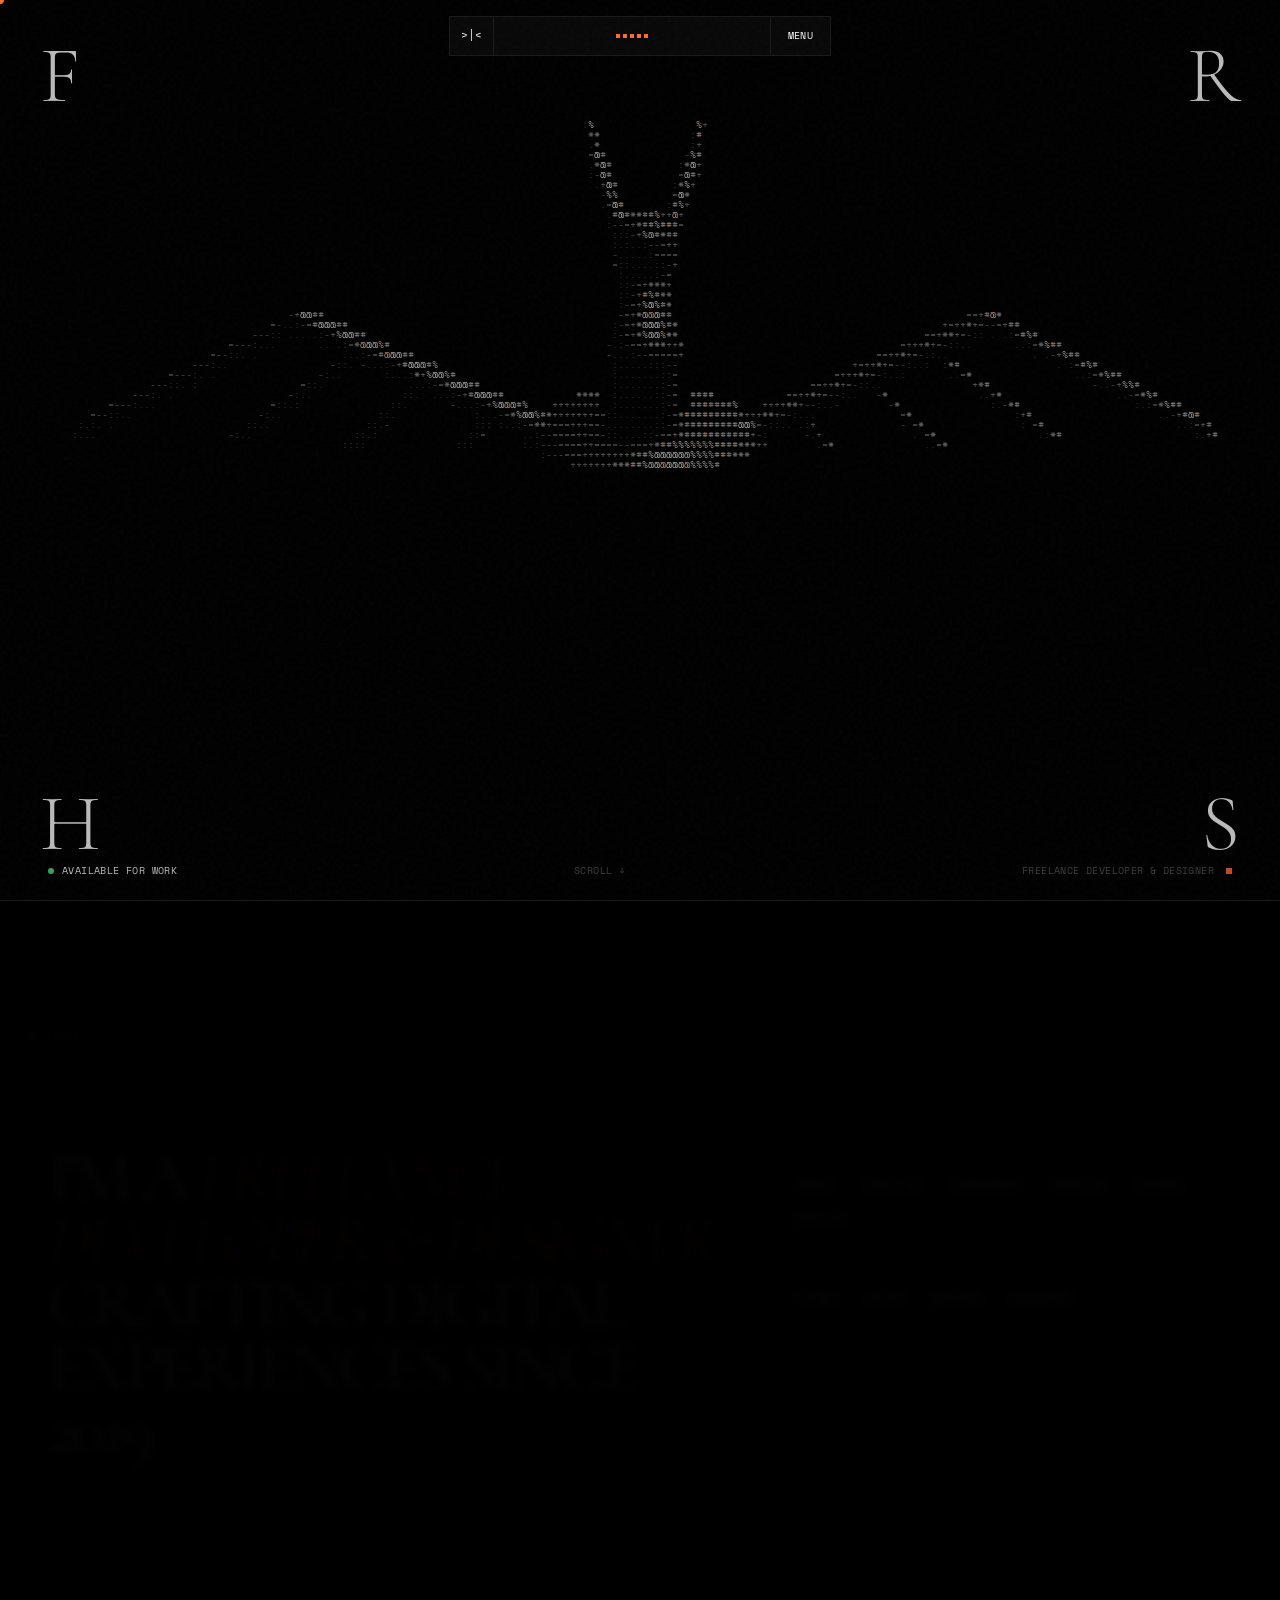
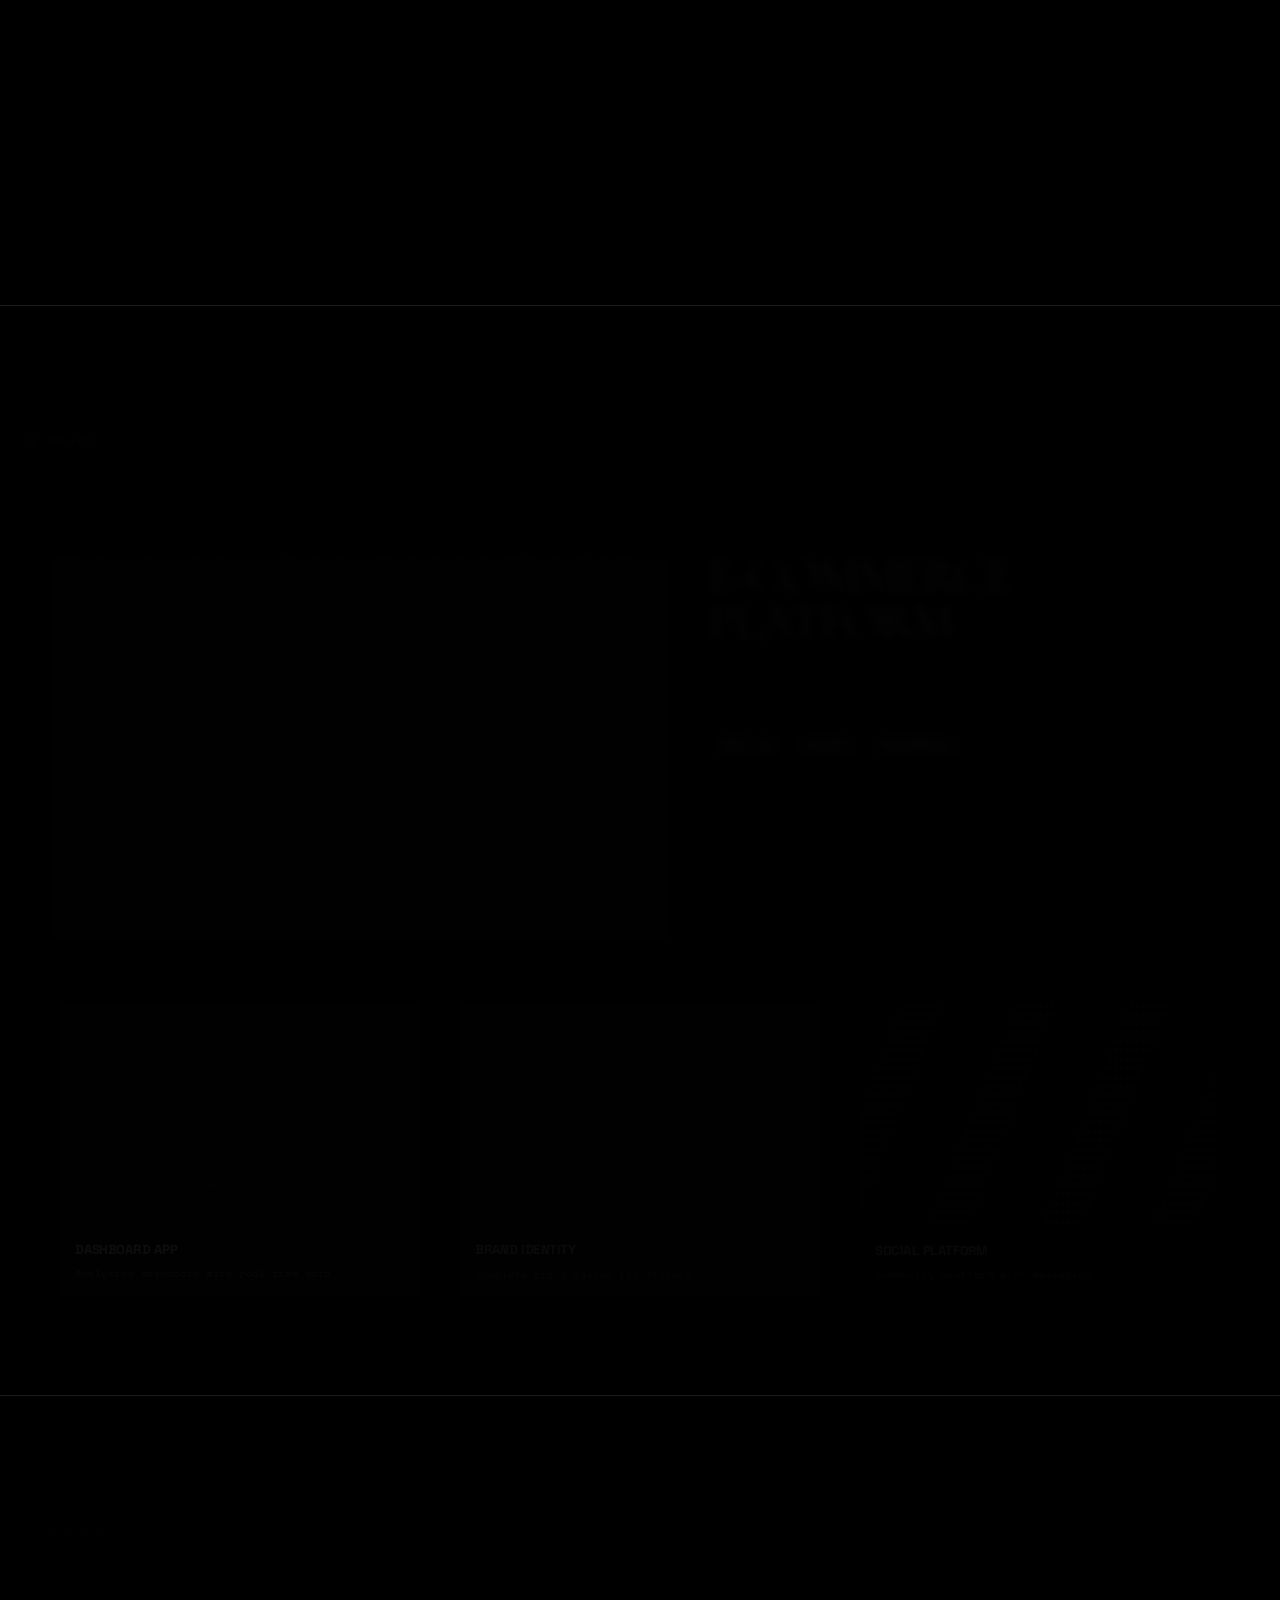
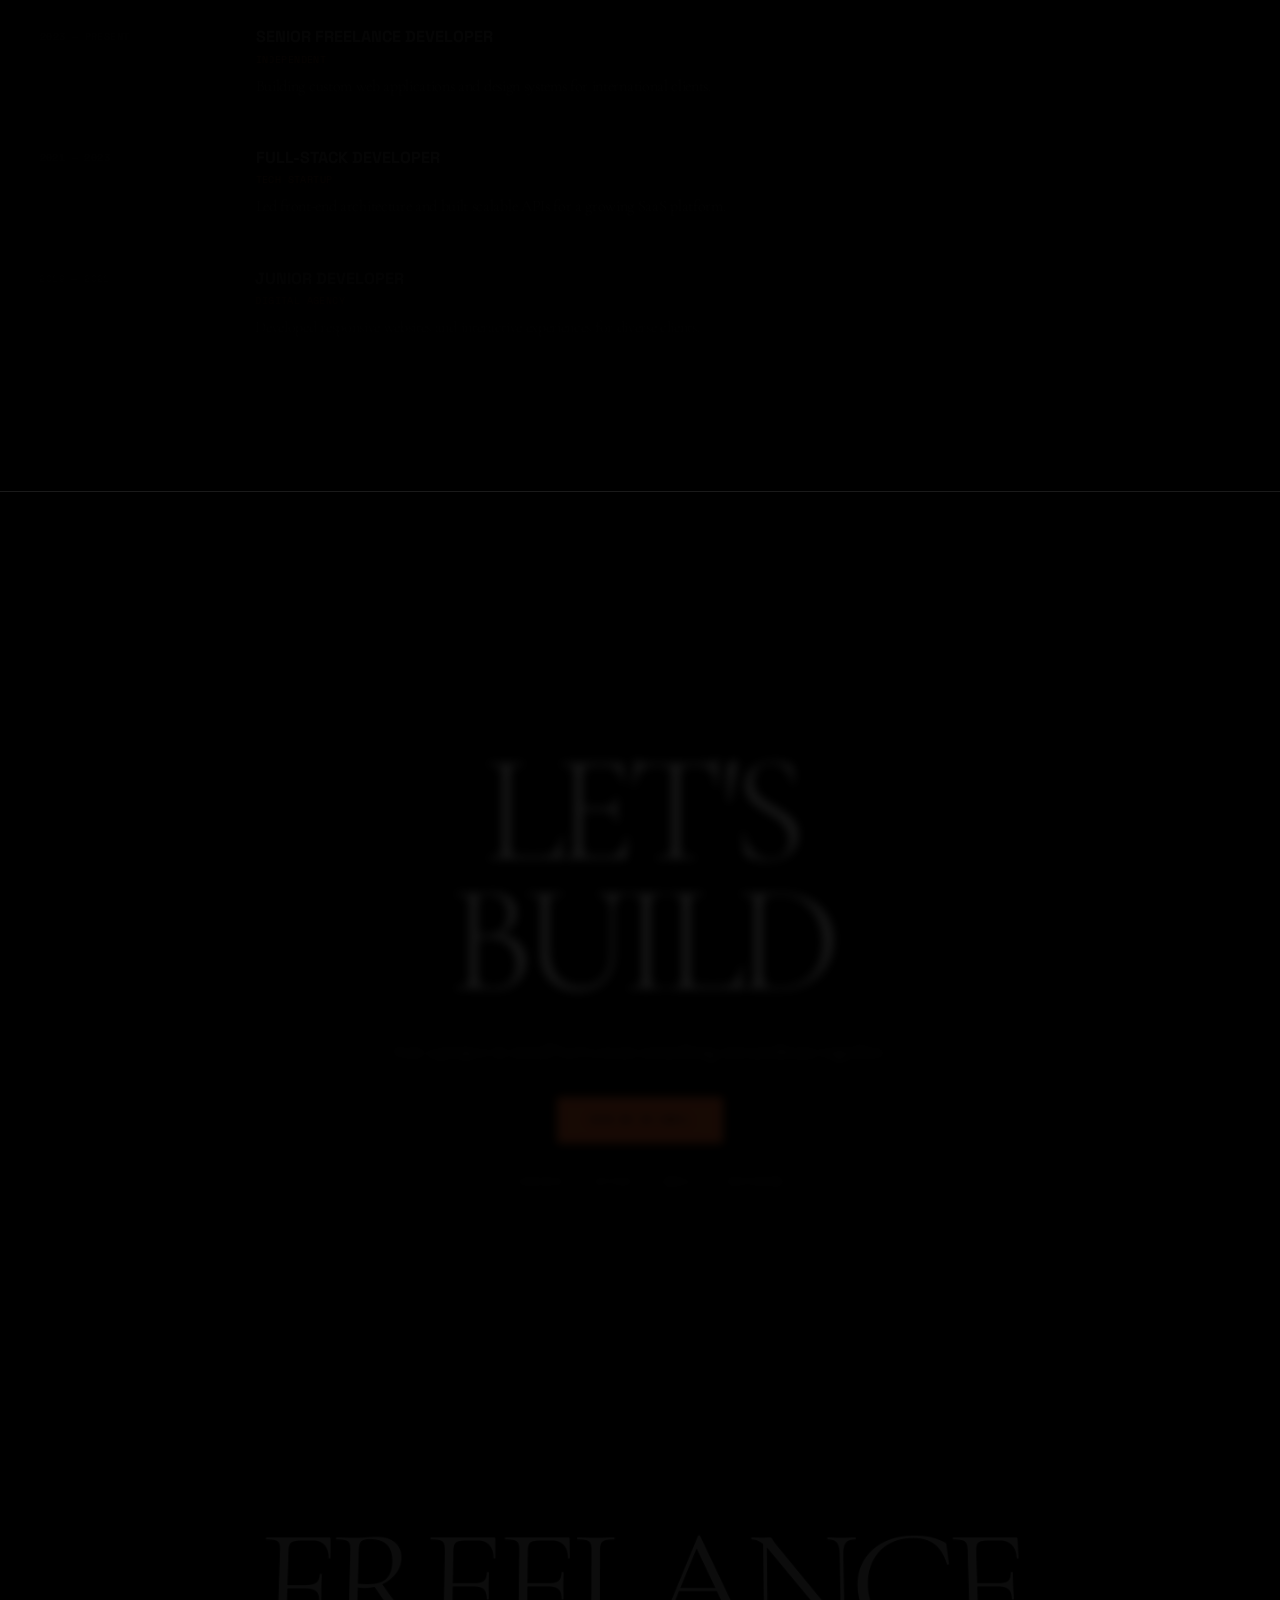
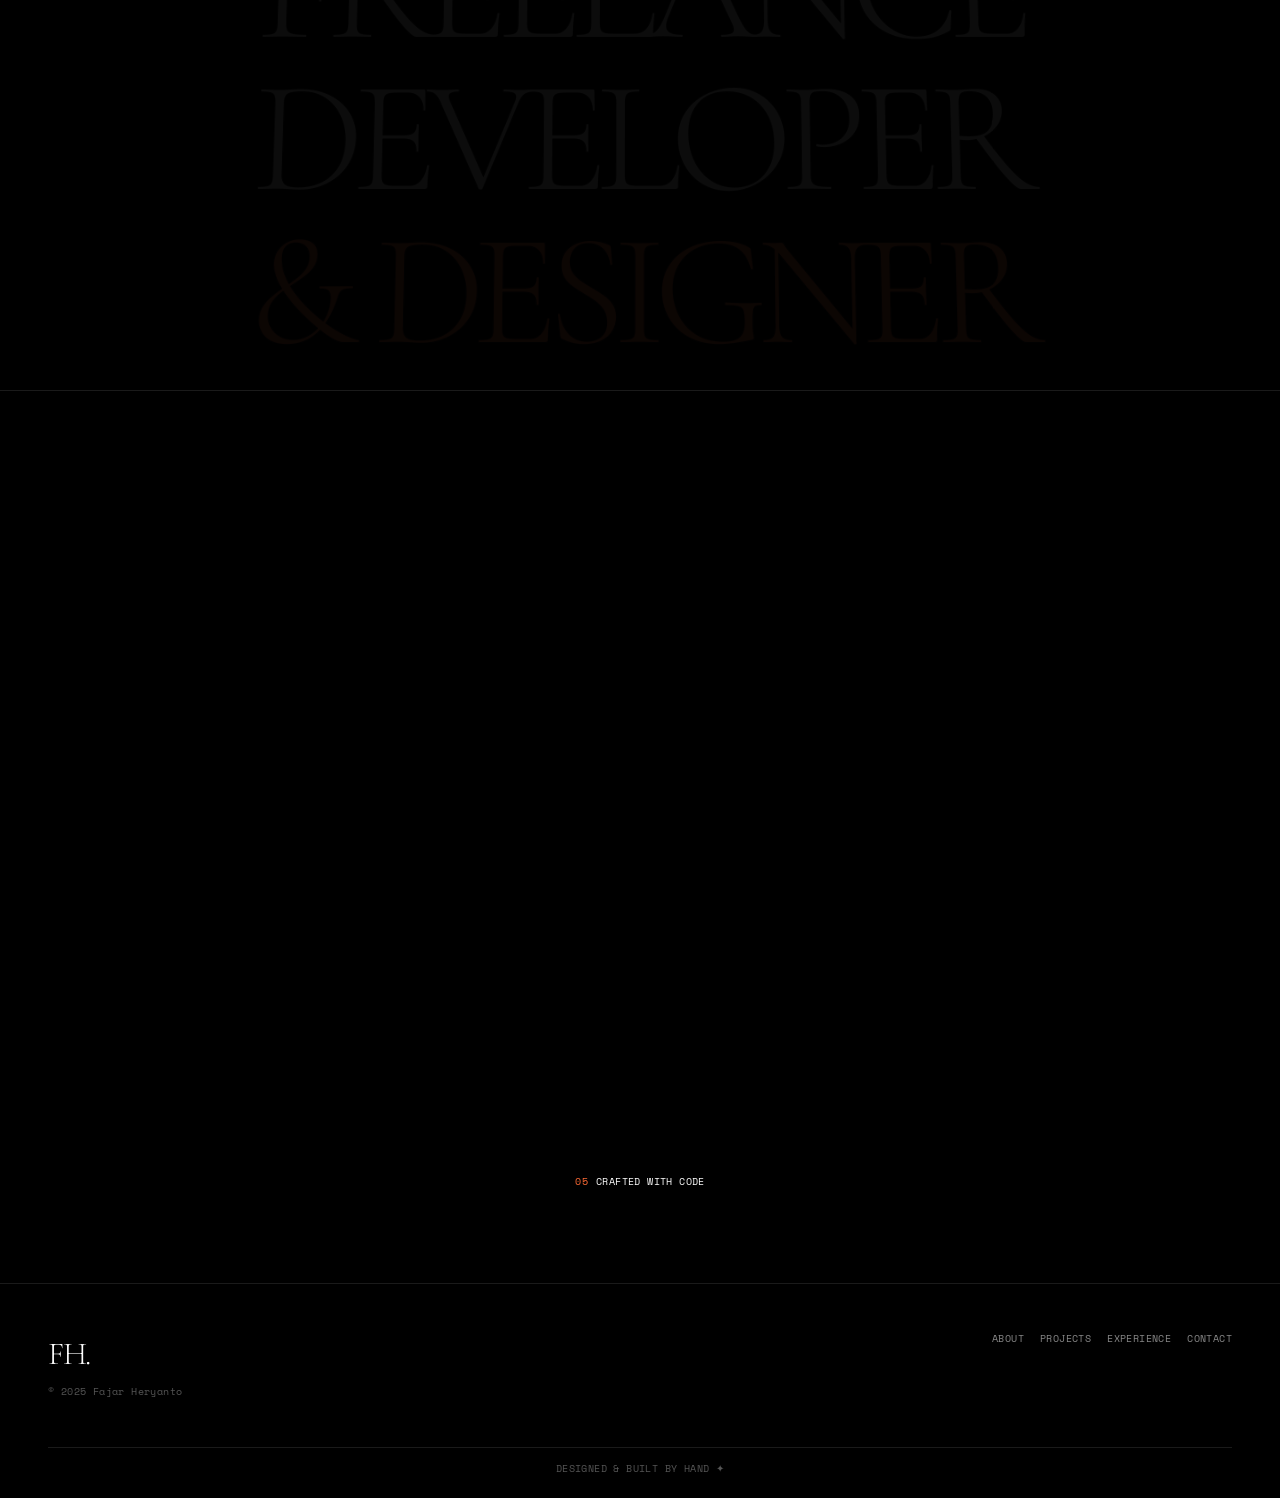
<file: index.html>
<!DOCTYPE html>
<html lang="en" data-theme="orange">
<head>
  <meta charset="UTF-8">
  <meta name="viewport" content="width=device-width, initial-scale=1.0">
  <title>Fajar Heryanto — Freelance Developer & Designer</title>
  <meta name="description" content="Freelance Developer & Designer crafting digital experiences.">
  <meta name="theme-color" content="#000000">
  <link rel="stylesheet" href="css/style.css">
  <link rel="stylesheet" href="css/animations.css">
  <link rel="icon" href="data:image/svg+xml,<svg xmlns='http://www.w3.org/2000/svg' viewBox='0 0 100 100'><text y='0.9em' font-size='80'>⚡</text></svg>">
  </head>
<body>

  <!-- Loading -->
  <div class="loading-screen" id="loading-screen">
    <div class="loading-text">Loading</div>
    <div class="loading-bar"><div class="loading-bar__fill"></div></div>
  </div>

  <div class="custom-cursor"></div>
  <div class="noise-overlay"></div>

  <!-- Header -->
  <header class="site-header" id="site-header">
    <!-- Viewport Corner Letters -->
    <!-- F → FAJAR on hover (top-left) -->
    <div class="corner-letter corner-tl">
      <span class="main-letter">F</span>
      <span class="extra-letters">
        <span class="extra-letter">A</span>
        <span class="extra-letter">J</span>
        <span class="extra-letter">A</span>
        <span class="extra-letter">R</span>
      </span>
    </div>

    <!-- R → CREATIVE on hover (top-right) -->
    <div class="corner-letter corner-tr">
      <span class="extra-letters rtl">
        <span class="extra-letter">C</span>
      </span>
      <span class="main-letter">R</span>
      <span class="extra-letters">
        <span class="extra-letter">E</span>
        <span class="extra-letter">A</span>
        <span class="extra-letter">T</span>
        <span class="extra-letter">I</span>
        <span class="extra-letter">V</span>
        <span class="extra-letter">E</span>
      </span>
    </div>

    <!-- H → HERYANTO on hover (bottom-left) -->
    <div class="corner-letter corner-bl">
      <span class="main-letter">H</span>
      <span class="extra-letters">
        <span class="extra-letter">E</span>
        <span class="extra-letter">R</span>
        <span class="extra-letter">Y</span>
        <span class="extra-letter">A</span>
        <span class="extra-letter">N</span>
        <span class="extra-letter">T</span>
        <span class="extra-letter">O</span>
      </span>
    </div>

    <!-- S → SAPUTRA on hover (bottom-right) -->
    <div class="corner-letter corner-br">
      <span class="main-letter">S</span>
      <span class="extra-letters">
        <span class="extra-letter">A</span>
        <span class="extra-letter">P</span>
        <span class="extra-letter">U</span>
        <span class="extra-letter">T</span>
        <span class="extra-letter">R</span>
        <span class="extra-letter">A</span>
      </span>
    </div>

    <!-- Center Nav (Floating Dropdown Panel Console) -->
    <div class="center-nav">
      <!-- Nav Header Bar (Closed state) -->
      <div class="center-nav__bar" id="menu-toggle">
        <div class="center-nav__icon"><span>&gt;|&lt;</span></div>
        <div class="center-nav__logo-block">
          <span class="logo-dot"></span>
          <span class="logo-dot"></span>
          <span class="logo-dot"></span>
          <span class="logo-dot"></span>
          <span class="logo-dot"></span>
        </div>
        <div class="center-nav__label"><span class="label">Menu</span></div>
      </div>

      <!-- Dropdown panel -->
      <div class="nav-dropdown" id="nav-dropdown">
        <div class="nav-dropdown__links">
          <div class="nav-item" data-index="01" data-target="#about">
            <span>About</span>
            <span class="nav-item__icon">::</span>
          </div>
          <div class="nav-item" data-index="02" data-target="#projects">
            <span>Projects</span>
            <span class="nav-item__icon">::</span>
          </div>
          <div class="nav-item" data-index="03" data-target="#experience">
            <span>Experience</span>
            <span class="nav-item__icon">::</span>
          </div>
          <div class="nav-item" data-index="04" data-target="#contact">
            <span>Contact</span>
            <span class="nav-item__icon">::</span>
          </div>
        </div>
        <div class="nav-dropdown__dragon">
          <canvas id="nav-dragon-canvas"></canvas>
        </div>
        <div class="nav-dropdown__buttons">
          <a href="#" class="nav-button">TERMS</a>
          <a href="#" class="nav-button">DISCLOSURES</a>
        </div>
        <div class="nav-dropdown__themes-bar">
          <div class="theme-bar-item theme-bar-item--orange active" data-theme="orange"></div>
          <div class="theme-bar-item theme-bar-item--pink" data-theme="pink"></div>
          <div class="theme-bar-item theme-bar-item--purple" data-theme="purple"></div>
        </div>
      </div>
    </div>

  </header>

  <!-- Hero -->
  <section class="hero" id="hero">
    <div class="hero__ascii-bg"><canvas id="hero-ascii-canvas"></canvas></div>
    <div class="hero__scanline"></div>
    <div class="hero__bottom-bar" id="hero-bar">
      <div class="hero__bottom-left"><span class="status-dot"></span><span class="label">Available for work</span></div>
      <div class="hero__bottom-center"><span class="label">Scroll ↓</span></div>
      <div class="hero__bottom-right">
        <span class="label">Freelance Developer &amp; Designer</span>
        <span class="hero__bottom-dot"></span>
      </div>
    </div>
  </section>

  <!-- About -->
  <section class="about section" id="about">
    <div class="container">
      <div class="section__label" data-index="01"><span>About</span></div>
      <div class="about__grid">
        <div class="about__text-col reveal">
          <p class="about__text">I'm a <span class="accent">freelance developer &amp; designer</span> crafting digital experiences since 2019</p>
          <p class="about__text-secondary">Full-spectrum approach — from concept and design to deployment and optimization. Obsessed with clean code, thoughtful UI/UX, and the tiny details that make experiences feel alive.</p>
        </div>
        <div class="about__skills-col reveal">
          <div class="skills-group">
            <h3 class="skills-group__title">Development</h3>
            <div class="skills-tags">
              <span class="skill-tag">React</span><span class="skill-tag">Next.js</span><span class="skill-tag">TypeScript</span><span class="skill-tag">Node.js</span><span class="skill-tag">Python</span><span class="skill-tag">Vue.js</span>
            </div>
          </div>
          <div class="skills-group">
            <h3 class="skills-group__title">Design</h3>
            <div class="skills-tags">
              <span class="skill-tag">Figma</span><span class="skill-tag">UI/UX</span><span class="skill-tag">Motion</span><span class="skill-tag">Branding</span>
            </div>
          </div>
        </div>
      </div>
      <div class="about__stats reveal">
        <div class="stat"><div class="stat__number" data-target="50" data-suffix="+">0</div><div class="stat__label">Projects</div></div>
        <div class="stat"><div class="stat__number" data-target="5" data-suffix="+">0</div><div class="stat__label">Years Exp.</div></div>
        <div class="stat"><div class="stat__number" data-target="30" data-suffix="+">0</div><div class="stat__label">Happy Clients</div></div>
        <div class="stat"><div class="stat__number" data-target="99" data-suffix="%">0</div><div class="stat__label">Satisfaction</div></div>
      </div>
    </div>
  </section>

  <!-- Projects -->
  <section class="projects section" id="projects">
    <div class="container">
      <div class="section__label" data-index="02"><span>Projects</span></div>
      <div class="projects__featured reveal">
        <div class="featured-project">
          <div class="featured-project__image"><canvas id="featured-project-canvas"></canvas></div>
          <div class="featured-project__info">
            <h2 class="featured-project__title">E-Commerce Platform</h2>
            <p class="featured-project__desc">Full-stack e-commerce solution with real-time inventory, payment processing, and a custom CMS.</p>
            <div class="featured-project__tech"><span class="skill-tag">Next.js</span><span class="skill-tag">Stripe</span><span class="skill-tag">PostgreSQL</span></div>
          </div>
        </div>
      </div>
      <div class="projects__grid">
        <div class="portfolio-card reveal"><div class="portfolio-card__image"><canvas class="portfolio-card__canvas"></canvas></div><div class="portfolio-card__content"><h3 class="portfolio-card__title">Dashboard App</h3><p class="portfolio-card__desc">Analytics dashboard with real-time data</p></div></div>
        <div class="portfolio-card reveal"><div class="portfolio-card__image"><canvas class="portfolio-card__canvas"></canvas></div><div class="portfolio-card__content"><h3 class="portfolio-card__title">Brand Identity</h3><p class="portfolio-card__desc">Complete brand system for fintech</p></div></div>
        <div class="portfolio-card reveal"><div class="portfolio-card__image"><canvas class="portfolio-card__canvas"></canvas></div><div class="portfolio-card__content"><h3 class="portfolio-card__title">Social Platform</h3><p class="portfolio-card__desc">Community platform with messaging</p></div></div>
      </div>
    </div>
  </section>

  <!-- Experience -->
  <section class="experience section" id="experience">
    <div class="container">
      <div class="section__label" data-index="03"><span>Experience</span></div>
      <div class="timeline">
        <div class="timeline__item reveal"><div class="timeline__date">2023 — Present</div><div class="timeline__content"><h3 class="timeline__title">Senior Freelance Developer</h3><p class="timeline__company">Independent</p><p class="timeline__desc">Building custom web applications and design systems for international clients.</p></div></div>
        <div class="timeline__item reveal"><div class="timeline__date">2021 — 2023</div><div class="timeline__content"><h3 class="timeline__title">Full-Stack Developer</h3><p class="timeline__company">Tech Startup</p><p class="timeline__desc">Led front-end architecture and built scalable APIs for a growing SaaS platform.</p></div></div>
        <div class="timeline__item reveal"><div class="timeline__date">2019 — 2021</div><div class="timeline__content"><h3 class="timeline__title">Junior Developer</h3><p class="timeline__company">Digital Agency</p><p class="timeline__desc">Developed responsive websites and interactive experiences for diverse clients.</p></div></div>
      </div>
    </div>
  </section>

  <!-- Contact -->
  <section class="cta section" id="contact">
    <div class="container">
      <div class="cta__content reveal">
        <div class="section__label" data-index="04" style="justify-content:center;"><span>Contact</span></div>
        <h2 class="cta__title">Let's Build</h2>
        <p class="cta__desc">Got a project in mind? Let's create something extraordinary together.</p>
        <a href="mailto:fajarheryantosaputra@gmail.com" class="cta__button"><span>Send me an email</span></a>
        
        <div class="cta__socials">
          <a href="https://id.linkedin.com/in/fajar-heryanto-saputra-321022388" class="cta__social-link" target="_blank">LinkedIn</a>
          <a href="https://github.com/fajarheryanto" class="cta__social-link" target="_blank">GitHub</a>
          <a href="mailto:fajarheryantosaputra@gmail.com" class="cta__social-link">Gmail</a>
          <a href="https://www.instagram.com/kan_fajar/" class="cta__social-link" target="_blank">Instagram</a>
        </div>
      </div>
    </div>
  </section>

  <!-- Scroll Text -->
  <section class="scroll-text-section" id="scroll-text">
    <div class="scroll-text__inner">
      <div class="scroll-text__line">Freelance</div>
      <div class="scroll-text__line">Developer</div>
      <div class="scroll-text__line accent-text">&amp; Designer</div>
    </div>
  </section>

  <!-- 3D Dragon -->
  <section class="dragon-3d-section" id="dragon-3d">
    <div class="dragon-3d__canvas-wrap"><canvas id="dragon-3d-canvas"></canvas></div>
    <div class="dragon-3d__label"><span class="label" style="color:var(--theme-accent);">05</span><span class="label">Crafted with code</span></div>
  </section>

  <!-- Footer -->
  <footer class="site-footer" id="footer">
    <div class="container">
      <div class="footer__content">
        <div class="footer__left"><div class="footer__logo">FH.</div><div class="footer__copy">© 2025 Fajar Heryanto</div></div>
        <div class="footer__links"><a href="#about" class="footer__link">About</a><a href="#projects" class="footer__link">Projects</a><a href="#experience" class="footer__link">Experience</a><a href="#contact" class="footer__link">Contact</a></div>
      </div>
      <div class="footer__bottom"><div class="label text-muted">Designed &amp; built by hand ✦</div></div>
    </div>
  </footer>

  
  <script src="js/ascii-renderer.js"></script>
  <script src="js/main.js"></script>
</body>
</html>
</file>
<file: css/style.css>
@import url('https://fonts.googleapis.com/css2?family=Cormorant+Garamond:ital,wght@0,300;0,400;1,300;1,400&family=Space+Grotesk:wght@300;400;500;600&family=Space+Mono:wght@400;700&display=swap');

/* ============================================
   DESIGN SYSTEM — Inspired by dragonfly.xyz
   ============================================ */
:root {
  --font-serif: 'Cormorant Garamond', Georgia, serif;
  --font-sans: 'Space Grotesk', -apple-system, sans-serif;
  --font-mono: 'Space Mono', 'Courier New', monospace;

  --black: #000;
  --white: #fff;
  --grey-100: rgba(10,10,10,0.85);
  --grey-150: #111;
  --grey-200: #1a1a1a;
  --grey-300: #555;
  --grey-400: #888;

  --orange: #FF6B35;
  --pink: #FF3366;
  --purple: #8B5CF6;

  --bg: var(--black);
  --fg: var(--white);
  --theme-accent: var(--orange);

  --ease-out: cubic-bezier(0.16, 1, 0.3, 1);
  --ease-in-out: cubic-bezier(0.45, 0, 0.55, 1);
  --ease-spring: cubic-bezier(0.34, 1.56, 0.64, 1);

  --spacer-4: 4px;
  --spacer-8: 8px;
  --spacer-12: 12px;
  --spacer-16: 16px;
  --spacer-24: 24px;
  --spacer-32: 32px;
  --spacer-48: 48px;
  --spacer-64: 64px;
  --spacer-96: 96px;
  --spacer-128: 128px;
}

[data-theme="orange"] { --theme-accent: var(--orange); }
[data-theme="pink"]   { --theme-accent: var(--pink); }
[data-theme="purple"] { --theme-accent: var(--purple); }

*, *::before, *::after { margin: 0; padding: 0; box-sizing: border-box; }
html { font-size: 16px; scroll-behavior: smooth; -webkit-font-smoothing: antialiased; }
body { background: var(--bg); color: var(--fg); font-family: var(--font-serif); font-weight: 300; line-height: 1.4; overflow-x: hidden; }
a { color: inherit; text-decoration: none; }
ul, ol { list-style: none; }
img, video, canvas { display: block; max-width: 100%; }
button { background: none; border: none; color: inherit; font: inherit; cursor: pointer; }
::selection { background: var(--theme-accent); color: var(--bg); }

/* Labels — monospace 10px uppercase */
.label {
  font-family: var(--font-mono);
  font-size: 10px;
  font-weight: 400;
  letter-spacing: 0.4px;
  line-height: 1;
  text-transform: uppercase;
}

.container { width: 100%; max-width: 100%; padding: 0 var(--spacer-24); }
@media (min-width: 800px) { .container { padding: 0 var(--spacer-48); } }

/* Sections — opaque over fixed dragon */
.section {
  position: relative;
  padding: var(--spacer-128) 0;
  border-top: 1px solid var(--grey-200);
  background: rgba(0,0,0,0.9);
  z-index: 1;
}
.section__label {
  display: flex;
  align-items: center;
  gap: var(--spacer-8);
  margin-bottom: var(--spacer-64);
  color: var(--grey-300);
}
.section__label::before {
  content: attr(data-index);
  font-family: var(--font-mono);
  font-size: 10px;
  letter-spacing: 0.4px;
  color: var(--grey-300);
}
.section__label span {
  font-family: var(--font-mono);
  font-size: 10px;
  letter-spacing: 0.4px;
  text-transform: uppercase;
}

/* ============================================
   HEADER — Fixed corners + center nav
   ============================================ */
.site-header {
  position: fixed;
  inset: 0;
  z-index: 100;
  pointer-events: none;
}

/* Corner letters — symmetric, same size all 4 corners */
.corner-letter {
  position: fixed;
  font-family: var(--font-serif);
  font-size: 64px;
  font-weight: 300;
  text-transform: uppercase;
  color: var(--fg);
  z-index: 101;
  pointer-events: auto;
  cursor: default;
  line-height: 1.1;
  transition: color 0.35s var(--ease-in-out), opacity 0.4s;
  user-select: none;
  display: flex;
  align-items: baseline;
  gap: 0;
}
@media (min-width: 800px) {
  .corner-letter { font-size: 80px; }
}
.corner-letter:hover { color: var(--theme-accent); }
.corner-letter .main-letter {
  position: relative;
  z-index: 1;
}
.corner-letter .extra-letters {
  display: flex;
  overflow: hidden;
  padding-bottom: 24px;
  margin-bottom: -24px;
}
.corner-letter .extra-letters.rtl {
  direction: rtl;
}
.corner-letter .extra-letter {
  display: inline-block;
  opacity: 0;
  max-width: 0;
  transition: opacity 0.35s var(--ease-in-out), max-width 0.35s var(--ease-in-out);
}
.corner-letter:hover .extra-letter {
  opacity: 1;
  max-width: 1em;
}
/* Stagger delays */
.corner-letter .extra-letter:nth-child(1) { transition-delay: 0s; }
.corner-letter .extra-letter:nth-child(2) { transition-delay: 0.04s; }
.corner-letter .extra-letter:nth-child(3) { transition-delay: 0.08s; }
.corner-letter .extra-letter:nth-child(4) { transition-delay: 0.12s; }
.corner-letter .extra-letter:nth-child(5) { transition-delay: 0.16s; }
.corner-letter .extra-letter:nth-child(6) { transition-delay: 0.2s; }
.corner-letter .extra-letter:nth-child(7) { transition-delay: 0.24s; }

/* Positions — perfectly symmetric */
.corner-letter { display: none; }
@media (min-width: 800px) {
  .corner-letter { display: flex; }
  .corner-tl { top: 32px; left: 40px; }
  .corner-tr { top: 32px; right: 40px; }
  .corner-bl { bottom: 32px; left: 40px; }
  .corner-br { bottom: 32px; right: 40px; }
}


/* ============================================
   CENTER NAV — Floating Dropdown Console
   ============================================ */
.center-nav {
  position: fixed;
  top: 16px;
  left: 50%;
  transform: translateX(-50%);
  z-index: 105;
  width: calc(100% - var(--spacer-48));
  max-width: 382px;
  pointer-events: auto;
}
.center-nav__bar {
  display: grid;
  grid-template-columns: 44px 1fr 60px;
  height: 40px;
  border: 1px solid var(--grey-200);
  background: var(--grey-100);
  backdrop-filter: blur(8px);
  cursor: pointer;
  align-items: center;
  text-align: center;
  user-select: none;
}
.center-nav__icon {
  display: flex;
  align-items: center;
  justify-content: center;
  height: 100%;
  font-family: var(--font-mono);
  font-size: 11px;
  color: var(--fg);
  border-right: 1px solid var(--grey-200);
}
.center-nav__logo-block {
  position: relative;
  display: flex;
  align-items: center;
  justify-content: center;
  height: 100%;
}
.center-nav__logo-block .logo-dot {
  position: absolute;
  width: 4px;
  height: 4px;
  background: var(--theme-accent);
  transition: all 0.35s cubic-bezier(0.16, 1, 0.3, 1);
}
/* Default (closed) state: 5 horizontal dots */
.center-nav__logo-block .logo-dot:nth-child(1) { transform: translate(-14px, 0); }
.center-nav__logo-block .logo-dot:nth-child(2) { transform: translate(-7px, 0); }
.center-nav__logo-block .logo-dot:nth-child(3) { transform: translate(0, 0); }
.center-nav__logo-block .logo-dot:nth-child(4) { transform: translate(7px, 0); }
.center-nav__logo-block .logo-dot:nth-child(5) { transform: translate(14px, 0); }

/* Hover state (closed): merge into a single large square */
.center-nav__bar:hover .logo-dot {
  width: 10px;
  height: 10px;
  transform: translate(0, 0);
}

/* Open state: X shape */
.center-nav.open .center-nav__logo-block .logo-dot {
  width: 4px;
  height: 4px;
}
.center-nav.open .center-nav__logo-block .logo-dot:nth-child(1) { transform: translate(-6px, -6px); }
.center-nav.open .center-nav__logo-block .logo-dot:nth-child(2) { transform: translate(6px, -6px); }
.center-nav.open .center-nav__logo-block .logo-dot:nth-child(3) { transform: translate(0, 0); }
.center-nav.open .center-nav__logo-block .logo-dot:nth-child(4) { transform: translate(-6px, 6px); }
.center-nav.open .center-nav__logo-block .logo-dot:nth-child(5) { transform: translate(6px, 6px); }
.center-nav__label {
  display: flex;
  align-items: center;
  justify-content: center;
  height: 100%;
  font-family: var(--font-mono);
  font-size: 9px;
  color: var(--fg);
  text-transform: uppercase;
  letter-spacing: 0.05em;
  border-left: 1px solid var(--grey-200);
}

/* Dropdown panel — slides down */
.nav-dropdown {
  max-height: 0;
  opacity: 0;
  overflow: hidden;
  transition: max-height 0.45s var(--ease-out), opacity 0.35s var(--ease-out);
  border: 1px solid var(--grey-200);
  border-top: none;
  background: var(--grey-100);
  backdrop-filter: blur(12px);
}
.center-nav.open .nav-dropdown {
  max-height: 520px;
  opacity: 1;
}

.nav-dropdown__links {
  display: flex;
  flex-direction: column;
  gap: 2px;
  padding: var(--spacer-4);
}
.nav-item {
  display: flex;
  align-items: center;
  justify-content: space-between;
  height: 40px;
  padding: 0 var(--spacer-16);
  background: var(--black);
  font-family: var(--font-sans);
  font-size: 14px;
  font-weight: 500;
  text-transform: uppercase;
  cursor: pointer;
  transition: background 0.2s var(--ease-out), color 0.2s var(--ease-out);
  position: relative;
  opacity: 0;
  border-bottom: 1px solid var(--grey-200);
  transform: translateY(15px);
}
.center-nav.open .nav-item {
  opacity: 1;
  transform: translateY(0);
  transition: opacity 0.3s ease, transform 0.3s ease, background 0.2s, color 0.2s;
}
.nav-item::before {
  content: attr(data-index);
  font-family: var(--font-mono);
  font-size: 10px;
  color: var(--grey-300);
  margin-right: var(--spacer-16);
  transition: color 0.2s;
}
.nav-item__icon {
  font-family: var(--font-mono);
  font-size: 12px;
  color: var(--grey-300);
  opacity: 0;
  transform: translateX(-5px);
  transition: all 0.25s var(--ease-out);
}
.nav-item:hover {
  background: var(--theme-accent);
  color: var(--bg);
}
.nav-item:hover::before {
  color: var(--bg);
}
.nav-item:hover .nav-item__icon {
  opacity: 1;
  transform: translateX(0);
  color: var(--bg);
}

/* Stagger nav items */
.center-nav.open .nav-item:nth-child(1) { transition-delay: 0.05s; }
.center-nav.open .nav-item:nth-child(2) { transition-delay: 0.1s; }
.center-nav.open .nav-item:nth-child(3) { transition-delay: 0.15s; }
.center-nav.open .nav-item:nth-child(4) { transition-delay: 0.2s; }

/* Mini dragon in nav */
.nav-dropdown__dragon {
  padding: 0 var(--spacer-4) var(--spacer-4);
  aspect-ratio: 382/160;
  position: relative;
}
.nav-dropdown__dragon canvas {
  width: 100% !important;
  height: 100% !important;
  display: block;
  background: var(--black);
  border: 1px solid var(--grey-200);
}


/* Buttons below dragon */
.nav-dropdown__buttons {
  display: grid;
  grid-template-columns: 1fr 1fr;
  gap: 4px;
  padding: 0 var(--spacer-4) var(--spacer-4);
}
.nav-button {
  background: var(--black);
  color: var(--fg);
  font-family: var(--font-mono);
  font-size: 9px;
  text-transform: uppercase;
  text-decoration: none;
  display: flex;
  align-items: center;
  justify-content: center;
  height: 24px;
  transition: all 0.2s;
}
.nav-button:hover {
  background: var(--theme-accent);
  color: var(--bg);
}

/* Theme bands at bottom */
.nav-dropdown__themes-bar {
  display: grid;
  grid-template-columns: 1fr 1fr 1fr;
  gap: 4px;
  padding: 0 var(--spacer-4) var(--spacer-4);
}
.theme-bar-item {
  height: 20px;
  cursor: pointer;
  display: flex;
  align-items: center;
  justify-content: center;
  transition: opacity 0.2s;
}
.theme-bar-item.active::after {
  content: '';
  width: 4px;
  height: 4px;
  background: var(--black);
}
.theme-bar-item--orange { background: var(--orange); }
.theme-bar-item--pink { background: var(--pink); }
.theme-bar-item--purple { background: var(--purple); }

/* ============================================
   HERO — Full viewport + fixed ASCII canvas
   ============================================ */
.hero {
  position: relative;
  height: 100vh;
  height: 100dvh;
  min-height: 500px;
  overflow: hidden;
  display: flex;
  align-items: center;
  justify-content: center;
}
.hero__ascii-bg {
  position: absolute;
  inset: 0;
  z-index: 1;
  opacity: 0.8;
  mix-blend-mode: screen;
  overflow: hidden;
}
.hero__ascii-bg canvas,
.hero__ascii-bg > div { width: 100% !important; height: 100% !important; display: block; }
.hero__scanline {
  position: absolute;
  inset: 0;
  background: repeating-linear-gradient(0deg, transparent, transparent 2px, rgba(0,0,0,0.04) 2px, rgba(0,0,0,0.04) 4px);
  pointer-events: none;
  z-index: 1;
}
.hero__bottom-bar {
  position: absolute;
  bottom: 0;
  left: 0;
  right: 0;
  display: flex;
  align-items: center;
  justify-content: space-between;
  padding: var(--spacer-24);
  z-index: 2;
  transition: opacity 0.3s;
}
@media (min-width: 800px) {
  .hero__bottom-bar { padding: var(--spacer-24) var(--spacer-48); }
}
.hero__bottom-left, .hero__bottom-center, .hero__bottom-right {
  display: flex;
  align-items: center;
  gap: var(--spacer-8);
}
.hero__bottom-left .status-dot {
  width: 6px;
  height: 6px;
  background: #4ADE80;
  border-radius: 50%;
  animation: statusPulse 2s ease-in-out infinite;
}
@keyframes statusPulse { 0%,100% { box-shadow: 0 0 0 0 rgba(74,222,128,0.4); } 50% { box-shadow: 0 0 0 6px rgba(74,222,128,0); } }
.hero__bottom-center .label, .hero__bottom-right .label { color: var(--grey-300); }
.hero__bottom-dot {
  width: 6px;
  height: 6px;
  background: var(--theme-accent);
  display: inline-block;
  margin-left: 4px;
  transition: background 0.3s;
}
.hero__bottom-center { display: none; }
@media (min-width: 800px) { .hero__bottom-center { display: flex; } }

/* ============================================
   ABOUT — Big display text
   ============================================ */
.about { padding: var(--spacer-128) 0; }
.about__grid { display: grid; gap: var(--spacer-64); }
@media (min-width: 800px) { .about__grid { grid-template-columns: 1.5fr 1fr; } }

/* Display text — dragonfly-style: huge, tight, uppercase */
.about__text {
  font-family: var(--font-serif);
  font-size: clamp(40px, 8vw, 88px);
  font-weight: 300;
  line-height: 0.9;
  letter-spacing: -0.06em;
  text-transform: uppercase;
}
@media (min-width: 800px) {
  .about__text { font-size: clamp(56px, 5.5vw, 120px); letter-spacing: -0.05em; }
}
.about__text .accent { color: var(--theme-accent); font-style: italic; }
.about__text-secondary {
  margin-top: var(--spacer-32);
  font-family: var(--font-serif);
  font-size: clamp(16px, 1.5vw, 24px);
  color: var(--grey-400);
  line-height: 1.4;
  font-weight: 300;
  letter-spacing: -0.02em;
}

.about__stats {
  display: grid;
  grid-template-columns: repeat(2, 1fr);
  gap: var(--spacer-32);
  margin-top: var(--spacer-96);
  padding-top: var(--spacer-48);
  border-top: 1px solid var(--grey-200);
}
@media (min-width: 800px) { .about__stats { grid-template-columns: repeat(4, 1fr); } }
.stat { display: flex; flex-direction: column; gap: var(--spacer-12); }
.stat__number {
  font-family: var(--font-serif);
  font-size: clamp(48px, 6vw, 88px);
  font-weight: 300;
  letter-spacing: -0.05em;
  line-height: 0.9;
  color: var(--theme-accent);
}
.stat__label {
  font-family: var(--font-mono);
  font-size: 10px;
  letter-spacing: 0.4px;
  text-transform: uppercase;
  color: var(--grey-300);
}

/* Skills */
.skills-group { margin-bottom: var(--spacer-24); }
.skills-group__title {
  font-family: var(--font-mono);
  font-size: 10px;
  letter-spacing: 0.4px;
  text-transform: uppercase;
  color: var(--grey-300);
  margin-bottom: var(--spacer-12);
}
.skills-tags { display: flex; flex-wrap: wrap; gap: var(--spacer-4); }
.skill-tag {
  font-family: var(--font-mono);
  font-size: 11px;
  padding: 6px 14px;
  background: var(--grey-200);
  border: 1px solid var(--grey-200);
  text-transform: uppercase;
  transition: all 0.2s;
}
.skill-tag:hover { border-color: var(--theme-accent); color: var(--theme-accent); }

/* ============================================
   PROJECTS
   ============================================ */
.featured-project { display: grid; gap: var(--spacer-32); }
@media (min-width: 800px) { .featured-project { grid-template-columns: 1.2fr 1fr; } }
.featured-project__image { background: var(--grey-200); aspect-ratio: 16/10; overflow: hidden; position: relative; }
.featured-project__image canvas { width: 100% !important; height: 100% !important; }
.featured-project__title {
  font-family: var(--font-serif);
  font-size: clamp(32px, 4vw, 56px);
  font-weight: 300;
  letter-spacing: -0.04em;
  text-transform: uppercase;
  line-height: 0.9;
  margin-bottom: var(--spacer-16);
}
.featured-project__desc {
  font-family: var(--font-serif);
  font-size: clamp(14px, 1.2vw, 18px);
  color: var(--grey-400);
  line-height: 1.5;
  margin-bottom: var(--spacer-24);
  letter-spacing: -0.02em;
}
.featured-project__tech { display: flex; flex-wrap: wrap; gap: var(--spacer-4); }
.projects__grid { display: grid; gap: var(--spacer-16); margin-top: var(--spacer-48); }
@media (min-width: 800px) { .projects__grid { grid-template-columns: repeat(3, 1fr); } }
.portfolio-card { background: var(--grey-200); overflow: hidden; transition: transform 0.3s var(--ease-out); }
.portfolio-card:hover { transform: translateY(-4px); }
.portfolio-card__image { aspect-ratio: 16/10; overflow: hidden; position: relative; }
.portfolio-card__image canvas { width: 100% !important; height: 100% !important; }
.portfolio-card__content { padding: var(--spacer-16); }
.portfolio-card__title {
  font-family: var(--font-sans);
  font-size: 14px;
  text-transform: uppercase;
  margin-bottom: var(--spacer-8);
  letter-spacing: 0;
}
.portfolio-card__desc { font-family: var(--font-mono); font-size: 11px; color: var(--grey-400); }

/* ============================================
   TIMELINE
   ============================================ */
.timeline { display: flex; flex-direction: column; gap: 2px; }
.timeline__item {
  display: grid;
  gap: var(--spacer-16);
  padding: var(--spacer-24);
  background: var(--grey-200);
  transition: background 0.2s;
}
@media (min-width: 800px) { .timeline__item { grid-template-columns: 200px 1fr; } }
.timeline__item:hover { background: var(--grey-150); }
.timeline__date {
  font-family: var(--font-mono);
  font-size: 10px;
  color: var(--grey-300);
  letter-spacing: 0.4px;
  text-transform: uppercase;
  padding-top: 4px;
}
.timeline__title {
  font-family: var(--font-sans);
  font-size: 16px;
  text-transform: uppercase;
  margin-bottom: var(--spacer-4);
}
.timeline__company {
  font-family: var(--font-mono);
  font-size: 10px;
  color: var(--theme-accent);
  margin-bottom: var(--spacer-8);
  text-transform: uppercase;
  letter-spacing: 0.4px;
}
.timeline__desc { font-family: var(--font-serif); font-size: 16px; color: var(--grey-400); line-height: 1.4; letter-spacing: -0.02em; }

/* ============================================
   CTA
   ============================================ */
.cta__content { text-align: center; max-width: 700px; margin: 0 auto; }
.cta__title {
  font-family: var(--font-serif);
  font-size: clamp(64px, 12vw, 180px);
  font-weight: 300;
  letter-spacing: -0.06em;
  line-height: 0.85;
  text-transform: uppercase;
  margin-bottom: var(--spacer-32);
}
.cta__desc {
  font-family: var(--font-serif);
  font-size: clamp(16px, 1.5vw, 24px);
  color: var(--grey-400);
  line-height: 1.4;
  margin-bottom: var(--spacer-32);
  letter-spacing: -0.02em;
}
.cta__button {
  display: inline-flex;
  align-items: center;
  gap: var(--spacer-8);
  padding: var(--spacer-16) var(--spacer-32);
  background: var(--theme-accent);
  color: var(--bg);
  font-family: var(--font-mono);
  font-size: 10px;
  letter-spacing: 0.4px;
  text-transform: uppercase;
  transition: all 0.3s var(--ease-out);
}
.cta__button:hover { transform: translateY(-2px); box-shadow: 0 8px 24px rgba(255,107,53,0.25); }

.cta__socials {
  margin-top: var(--spacer-32);
  display: flex;
  flex-wrap: wrap;
  gap: var(--spacer-16);
  justify-content: center;
}
.cta__social-link {
  font-family: var(--font-mono);
  font-size: 10px;
  color: var(--grey-300);
  text-transform: uppercase;
  letter-spacing: 0.4px;
  text-decoration: none;
  transition: all 0.3s var(--ease-out);
  display: flex;
  align-items: center;
  gap: 8px;
}
.cta__social-link::before {
  content: '>';
  color: var(--theme-accent);
  opacity: 0;
  transform: translateX(-5px);
  transition: all 0.3s var(--ease-out);
}
.cta__social-link:hover {
  color: var(--theme-accent);
}
.cta__social-link:hover::before {
  opacity: 1;
  transform: translateX(0);
}


/* ============================================
   SCROLL TEXT — massive display text
   ============================================ */
.scroll-text-section {
  position: relative;
  padding: var(--spacer-128) 0;
  overflow: hidden;
  display: flex;
  align-items: center;
  justify-content: center;
  min-height: 80vh;
  background: rgba(0,0,0,0.88);
  z-index: 1;
}
.scroll-text__inner { text-align: center; width: 100%; padding: 0 var(--spacer-16); }
.scroll-text__line {
  font-family: var(--font-serif);
  font-size: clamp(48px, 14vw, 220px);
  font-weight: 300;
  letter-spacing: -0.07em;
  line-height: 0.85;
  text-transform: uppercase;
  color: var(--fg);
  opacity: 0;
  transform: translateY(80px) scale(0.95);
  will-change: opacity, transform;
}
.scroll-text__line.accent-text { color: var(--theme-accent); }

/* ============================================
   3D DRAGON — Eastern sitting dragon
   ============================================ */
.dragon-3d-section {
  position: relative;
  padding: var(--spacer-96) 0;
  display: flex;
  flex-direction: column;
  align-items: center;
  justify-content: center;
  min-height: 80vh;
  border-top: 1px solid var(--grey-200);
  background: rgba(0,0,0,0.92);
  z-index: 1;
}
.dragon-3d__canvas-wrap {
  width: 100%;
  max-width: 80vw;
  aspect-ratio: 3/4;
  position: relative;
  overflow: hidden;
}
@media (min-width: 800px) { .dragon-3d__canvas-wrap { max-width: 500px; } }
.dragon-3d__canvas-wrap canvas,
.dragon-3d__canvas-wrap > div { width: 100% !important; height: 100% !important; display: block; }
.dragon-3d__label { display: flex; align-items: center; gap: var(--spacer-8); margin-top: var(--spacer-24); }

/* ============================================
   FOOTER
   ============================================ */
.site-footer {
  padding: var(--spacer-48) 0 var(--spacer-24);
  border-top: 1px solid var(--grey-200);
  background: var(--black);
  z-index: 1;
  position: relative;
}
.footer__content { display: flex; flex-direction: column; gap: var(--spacer-24); }
@media (min-width: 800px) { .footer__content { flex-direction: row; justify-content: space-between; align-items: flex-start; } }
.footer__logo {
  font-family: var(--font-serif);
  font-size: 32px;
  font-weight: 300;
  letter-spacing: -0.04em;
  text-transform: uppercase;
}
.footer__copy { font-family: var(--font-mono); font-size: 10px; color: var(--grey-300); margin-top: var(--spacer-8); letter-spacing: 0.4px; }
.footer__links { display: flex; flex-wrap: wrap; gap: var(--spacer-16); }
.footer__link {
  font-family: var(--font-mono);
  font-size: 10px;
  letter-spacing: 0.4px;
  text-transform: uppercase;
  color: var(--grey-400);
  transition: color 0.2s;
}
.footer__link:hover { color: var(--theme-accent); }
.footer__bottom { margin-top: var(--spacer-48); padding-top: var(--spacer-16); border-top: 1px solid var(--grey-200); text-align: center; }
.text-muted { color: var(--grey-300); }

/* ============================================
   CURSOR
   ============================================ */
.custom-cursor {
  position: fixed;
  width: 8px;
  height: 8px;
  background: var(--theme-accent);
  border-radius: 50%;
  pointer-events: none;
  z-index: 9999;
  mix-blend-mode: difference;
  transition: width 0.2s, height 0.2s;
  transform: translate(-50%, -50%);
  will-change: transform, width, height;
  display: none;
}
@media (min-width: 800px) and (hover: hover) {
  .custom-cursor { display: block; }
  body { cursor: none; }
  a, button { cursor: none; }
}
.custom-cursor.hovering { width: 40px; height: 40px; background: transparent; border: 1px solid var(--theme-accent); }

/* Noise */
.noise-overlay {
  position: fixed;
  inset: 0;
  pointer-events: none;
  z-index: 9998;
  opacity: 0.025;
  background-image: url("data:image/svg+xml,%3Csvg viewBox='0 0 256 256' xmlns='http://www.w3.org/2000/svg'%3E%3Cfilter id='noise'%3E%3CfeTurbulence type='fractalNoise' baseFrequency='0.9' numOctaves='4' stitchTiles='stitch'/%3E%3C/filter%3E%3Crect width='100%25' height='100%25' filter='url(%23noise)'/%3E%3C/svg%3E");
  background-repeat: repeat;
}

/* Loading */
.loading-screen {
  position: fixed;
  inset: 0;
  background: var(--bg);
  z-index: 10000;
  display: flex;
  flex-direction: column;
  align-items: center;
  justify-content: center;
  gap: var(--spacer-16);
  transition: opacity 0.6s var(--ease-out), visibility 0.6s;
}
.loading-screen.hidden { opacity: 0; visibility: hidden; pointer-events: none; }
.loading-text { font-family: var(--font-mono); font-size: 10px; letter-spacing: 0.4px; text-transform: uppercase; color: var(--grey-300); }
.loading-bar { width: 120px; height: 1px; background: var(--grey-200); position: relative; overflow: hidden; }
.loading-bar__fill { position: absolute; top: 0; left: 0; height: 100%; width: 0%; background: var(--theme-accent); transition: width 0.3s; }

/* Animated elements — initial hidden states, JS controls via cssText */
.reveal { opacity: 0; transform: translateY(60px); }
.section__label { opacity: 0; transform: translateX(-30px); }
.stat { opacity: 0; transform: translateY(40px) scale(0.9); }
.timeline__item { opacity: 0; transform: translateX(-40px); }
.portfolio-card { opacity: 0; transform: translateY(50px) scale(0.92); }
.scroll-text__line { opacity: 0; transform: translateY(120px) scale(0.88); }

/* ============================================
   RESPONSIVE — Mobile < 480px
   ============================================ */
@media (max-width: 480px) {
  .container { padding: 0 var(--spacer-16); }
  .section { padding: var(--spacer-64) 0; }
  .section__label { margin-bottom: var(--spacer-32); }
  .about { padding: var(--spacer-64) 0; }
  .about__text { font-size: clamp(32px, 9vw, 48px); }
  .about__text-secondary { font-size: 15px; }
  .about__stats { gap: var(--spacer-16); margin-top: var(--spacer-48); }
  .stat__number { font-size: clamp(36px, 10vw, 52px); }
  .featured-project__title { font-size: 28px; }
  .featured-project__desc { font-size: 14px; }
  .portfolio-card__title { font-size: 12px; }
  .portfolio-card__desc { font-size: 10px; }
  .timeline__item { padding: var(--spacer-16); }
  .timeline__title { font-size: 14px; }
  .cta__title { font-size: clamp(48px, 14vw, 80px); }
  .scroll-text__line { font-size: clamp(36px, 14vw, 64px); }
  .dragon-3d__canvas-wrap { max-width: 92vw; }
  .hero__bottom-bar { padding: var(--spacer-16); }
  .hero__bottom-right { display: none; }
  .corner-letter { font-size: 40px; }
  .center-nav { width: calc(100% - var(--spacer-24)); }
  .center-nav__bar { height: 36px; }
  .center-nav__icon { padding: 0 var(--spacer-12); font-size: 10px; }
  .center-nav__dots { padding: 0 var(--spacer-8); gap: 4px; }
  .center-dot { width: 6px; height: 6px; }
  .center-nav__menu-btn { padding: 0 var(--spacer-16); }
  .center-nav__menu-btn .label { font-size: 9px; }
  .skill-tag { font-size: 10px; padding: 4px 10px; }
  .footer__logo { font-size: 24px; }
}

/* Tablet */
@media (min-width: 481px) and (max-width: 799px) {
  .about__text { font-size: clamp(36px, 6vw, 56px); }
  .projects__grid { grid-template-columns: repeat(2, 1fr); }
  .about__stats { grid-template-columns: repeat(2, 1fr); }
  .scroll-text__line { font-size: clamp(40px, 10vw, 100px); }
  .dragon-3d__canvas-wrap { max-width: 65vw; }
}
</file>
<file: css/animations.css>
/* Glitch */
.glitch { position:relative; display:inline-block; }
.glitch::before,.glitch::after { content:attr(data-text); position:absolute; top:0; left:0; width:100%; height:100%; overflow:hidden; }
.glitch::before { color:var(--theme-accent); z-index:-1; animation:glitch-1 3s infinite linear alternate-reverse; }
.glitch::after { color:var(--fg); z-index:-2; animation:glitch-2 2.5s infinite linear alternate-reverse; }
@keyframes glitch-1 { 0%{clip-path:inset(40% 0 61% 0);transform:translate(-2px,-1px);}5%{clip-path:inset(10% 0 85% 0);transform:translate(1px,2px);}10%{clip-path:inset(80% 0 5% 0);transform:translate(-1px,0);}25%,100%{clip-path:inset(0);transform:translate(0);} }
@keyframes glitch-2 { 0%{clip-path:inset(65% 0 13% 0);transform:translate(2px,1px);}5%{clip-path:inset(15% 0 72% 0);transform:translate(-1px,-2px);}10%{clip-path:inset(48% 0 36% 0);transform:translate(1px,0);}25%,100%{clip-path:inset(0);transform:translate(0);} }
@keyframes charReveal { from{opacity:0;transform:translateY(60px) rotateX(-80deg);filter:blur(4px);} to{opacity:1;transform:translateY(0) rotateX(0);filter:blur(0);} }
.char.visible { animation:charReveal 0.7s var(--ease-out) forwards; }
@keyframes fadeInUp { from{opacity:0;transform:translateY(40px);} to{opacity:1;transform:translateY(0);} }
@keyframes fadeIn { from{opacity:0;} to{opacity:1;} }
.anim-fade-in-up { animation:fadeInUp 0.8s var(--ease-out) forwards; }
.anim-fade-in { animation:fadeIn 0.6s var(--ease-out) forwards; }
@keyframes pulseGlow { 0%,100%{box-shadow:0 0 0 0 rgba(255,107,53,0);} 50%{box-shadow:0 0 20px 4px rgba(255,107,53,0.15);} }
.pulse-glow { animation:pulseGlow 3s ease-in-out infinite; }
</file>
